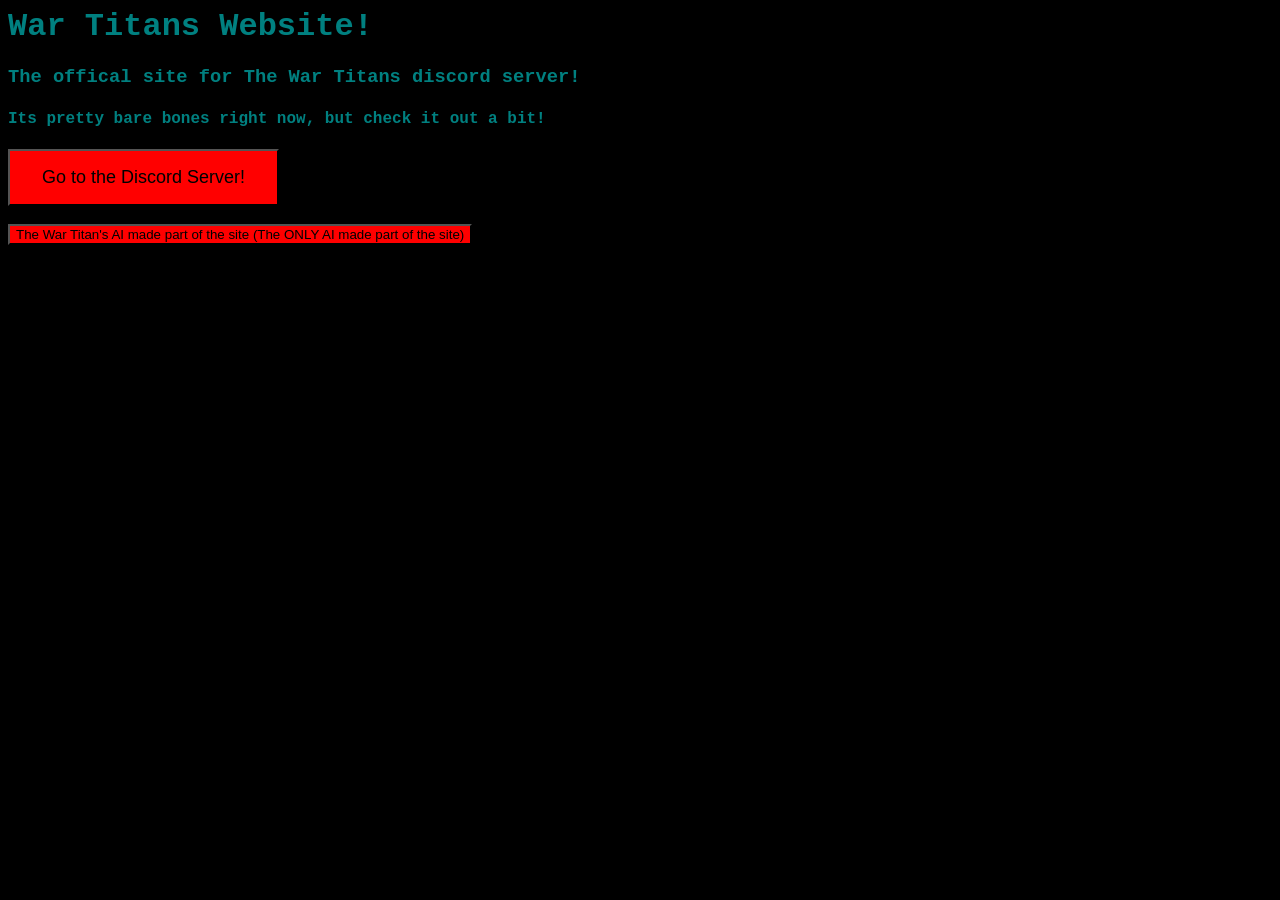
<file: index.html>
<html>
  <head>
    <link href="style.css" rel="stylesheet">
    <title>War Titans Web</title>
  </head>
  <body>
    <h1>War Titans Website!</h1>
    <h3>The offical site for The War Titans discord server!</h3>
    <h4>Its pretty bare bones right now, but check it out a bit!</h4>
    <a href="https://discord.gg/stvSXK3VUs" target="_blank"><button class="large-button">Go to the Discord Server!</button></a>
    <br>
    <br>
    <a href="/ai-made"><button>The War Titan's AI made part of the site (The ONLY AI made part of the site)</button></a>
  </body>
  </html>
</file>
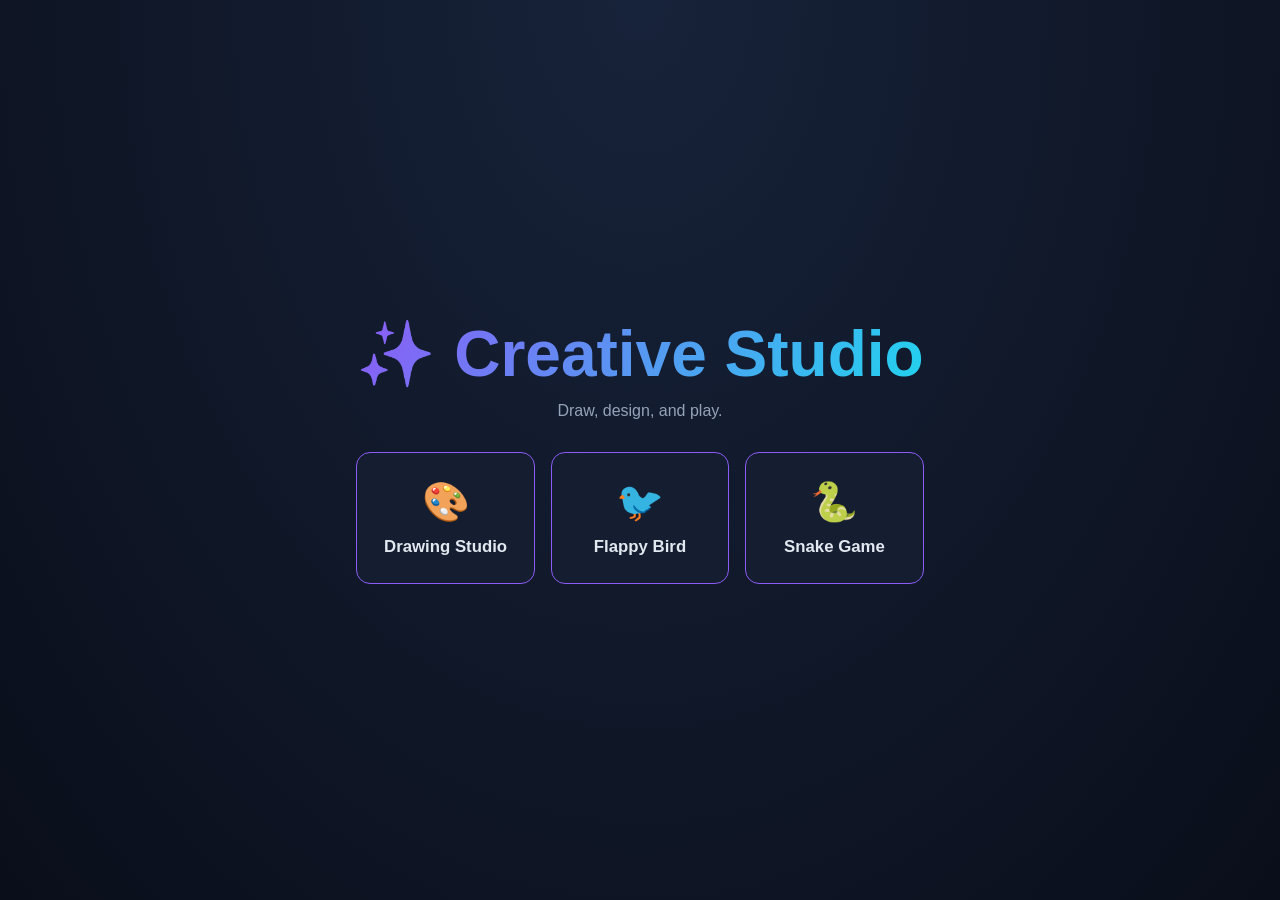
<file: ai-made.html>
<!DOCTYPE html>
<html lang="en">
<head>
  <meta charset="UTF-8" />
  <meta name="viewport" content="width=device-width, initial-scale=1.0" />
  <title>Creative Studio</title>
  <style>
    :root{--bg:#0a0e1a;--panel:#111827;--panel2:#0f172a;--line:#273449;--text:#e2e8f0;--muted:#94a3b8;--purple:#8b5cf6;--cyan:#22d3ee;--red:#ef4444}
    *{box-sizing:border-box}html,body{margin:0;width:100%;height:100%;font-family:Inter,"Segoe UI",sans-serif;background:var(--bg);color:var(--text)}button,input,select{font:inherit}button{color:inherit;cursor:pointer}
    .home{position:fixed;inset:0;z-index:20;display:flex;align-items:center;justify-content:center;text-align:center;background:radial-gradient(ellipse at top,#17233a,var(--bg));padding:20px}.home.hidden{display:none}.home h1{font-size:clamp(2rem,6vw,4rem);margin:0 0 10px;background:linear-gradient(120deg,var(--purple),var(--cyan));color:transparent;background-clip:text}.home p{color:var(--muted);margin:0 0 32px}.home-grid{display:grid;grid-template-columns:repeat(auto-fit,minmax(170px,1fr));gap:16px;max-width:680px}.home button{background:#151d30;border:1px solid var(--purple);border-radius:14px;padding:26px 18px;font-weight:700;font-size:1.05rem}.home button span{display:block;font-size:2.4rem;margin-bottom:12px}
    .studio{display:none;height:100dvh;grid-template-rows:52px 1fr}.studio.active{display:grid}.topbar{display:flex;align-items:center;gap:14px;background:#101827;border-bottom:1px solid var(--line);padding:0 14px}.topbar button,.toolbar button,.panel button,.game-controls button{border:1px solid var(--line);border-radius:7px;background:#182338;padding:7px 10px}.topbar button:hover,.toolbar button:hover,.panel button:hover{border-color:var(--cyan)}.brand{font-weight:750;letter-spacing:.06em}.spacer{flex:1}.status{font-size:.8rem;color:var(--muted)}
    .editor{display:grid;grid-template-columns:58px 260px minmax(0,1fr) 250px;min-height:0}.toolbar{background:var(--panel2);border-right:1px solid var(--line);padding:8px;display:flex;flex-direction:column;gap:7px}.tool{padding:10px 4px!important;font-size:1.15rem}.tool.active{border-color:var(--cyan);background:#173449;box-shadow:inset 0 0 0 1px var(--cyan)}
    .panel{background:var(--panel2);padding:14px;overflow:auto;border-right:1px solid var(--line)}.panel.right{border-right:0;border-left:1px solid var(--line)}.section{border-bottom:1px solid var(--line);padding-bottom:14px;margin-bottom:14px}.section h3{font-size:.72rem;text-transform:uppercase;letter-spacing:.12em;color:var(--muted);margin:0 0 12px}.setting{display:flex;justify-content:space-between;align-items:center;gap:8px;margin:9px 0;font-size:.86rem;color:#cbd5e1}.setting input[type=range]{width:120px;accent-color:var(--cyan)}.setting input[type=color]{width:46px;height:32px;padding:2px;border:1px solid var(--line);border-radius:6px;background:#101827}.swatches{display:flex;gap:8px;margin-top:10px}.swatch{width:24px;height:24px;border-radius:50%;border:2px solid #fff3;cursor:pointer}.tool-note{font-size:.76rem;color:var(--muted);line-height:1.45;margin-top:8px}.file-btn{display:block;text-align:center;padding:9px;margin:7px 0;border:1px solid var(--line);border-radius:7px;background:#182338;font-size:.85rem;cursor:pointer}.file-btn input{display:none}
    .workspace{min-width:0;min-height:0;display:flex;flex-direction:column;background:#070b13}.canvas-toolbar{height:44px;display:flex;align-items:center;gap:8px;padding:0 12px;border-bottom:1px solid var(--line);background:#0d1421}.canvas-toolbar button{padding:5px 9px;border:1px solid var(--line);border-radius:6px;background:#172236}.canvas-toolbar .zoom-label{font-size:.8rem;color:var(--muted);min-width:48px;text-align:center}.canvas-viewport{flex:1;overflow:auto;display:flex;align-items:center;justify-content:center;padding:28px;background-color:#080d17;background-image:radial-gradient(#253149 1px,transparent 1px);background-size:18px 18px;touch-action:none}.canvas-stack{position:relative;flex:none;box-shadow:0 12px 40px #0009;background:white;transform-origin:center center}.layer-canvas{position:absolute;inset:0;width:100%;height:100%;touch-action:none}.layer-row{display:flex;align-items:center;gap:7px;padding:7px;border:1px solid transparent;border-radius:6px;margin:4px 0;background:#141e30;font-size:.82rem}.layer-row.selected{border-color:var(--cyan)}.layer-row .layer-name{flex:1;overflow:hidden;text-overflow:ellipsis;white-space:nowrap;cursor:pointer}.layer-row button{padding:3px 6px;font-size:.75rem}.right{display:flex;flex-direction:column;gap:0}.layers-list{max-height:300px;overflow:auto}.danger{color:#fca5a5!important}.game-view{display:none;width:100vw;height:100dvh}.game-view.active{display:flex;flex-direction:column}.game-screen{flex:1;display:flex;align-items:center;justify-content:center;position:relative;overflow:hidden;background:linear-gradient(135deg,#07111f,#101a2e)}#flappyCanvas,#snakeCanvas{width:min(92vw,720px);height:min(calc(100dvh - 100px),720px);border:2px solid #22d3ee66;border-radius:14px;touch-action:none;background:#0d1b30}.game-controls{position:absolute;bottom:15px;left:50%;transform:translateX(-50%);display:flex;align-items:center;gap:8px;background:#080d17dc;padding:8px;border-radius:10px}.game-controls select{background:#10253b;color:white;padding:6px;border:1px solid var(--line);border-radius:6px}
    @media(max-width:950px){.editor{grid-template-columns:52px 190px minmax(0,1fr)}.panel.right{grid-column:2/4;border-top:1px solid var(--line);border-left:0;display:grid;grid-template-columns:1fr 1fr;gap:12px;max-height:210px}.section{margin:0}.layers-list{max-height:120px}.status{display:none}}
    @media(max-width:620px){.editor{grid-template-columns:48px minmax(0,1fr)}.panel.left{grid-column:2;grid-row:1;max-height:190px;border-right:0;border-bottom:1px solid var(--line);display:grid;grid-template-columns:1fr 1fr;gap:10px}.toolbar{grid-column:1;grid-row:1/3}.workspace{grid-column:2;grid-row:2}.panel.right{grid-column:2;max-height:180px}.brand{font-size:.78rem}.canvas-viewport{padding:12px}}
  </style>
</head>
<body>
  <main class="home" id="home"><div><h1>✨ Creative Studio</h1><p>Draw, design, and play.</p><div class="home-grid"><button onclick="openStudio()"><span>🎨</span>Drawing Studio</button><button onclick="openFlappy()"><span>🐦</span>Flappy Bird</button><button onclick="openSnake()"><span>🐍</span>Snake Game</button></div></div></main>
  <section class="studio" id="studio">
    <header class="topbar"><button onclick="goHome()">← Home</button><div class="brand">🎨 Drawing Studio</div><div class="spacer"></div><span class="status" id="status">Ready · Ctrl/Cmd+Z undo · Ctrl/Cmd+Shift+Z redo</span><button onclick="exportPNG()">Export PNG</button></header>
    <main class="editor">
      <nav class="toolbar" aria-label="Drawing tools">
        <button class="tool active" title="Brush (B)" aria-label="Brush" data-tool="brush">🖌️</button><button class="tool" title="Eraser (E)" aria-label="Eraser" data-tool="eraser">🧽</button><button class="tool" title="Line (L)" aria-label="Line" data-tool="line">╱</button><button class="tool" title="Rectangle (R)" aria-label="Rectangle" data-tool="rect">▭</button><button class="tool" title="Ellipse (O)" aria-label="Ellipse" data-tool="ellipse">◯</button><button class="tool" title="Text (T)" aria-label="Text" data-tool="text">T</button><button class="tool" title="Fill (G)" aria-label="Fill" data-tool="fill">🪣</button><button class="tool" title="Eyedropper (I)" aria-label="Eyedropper" data-tool="eyedropper">💧</button>
      </nav>
      <aside class="panel left">
        <div class="section"><h3>Brush</h3><label class="setting">Size <span><input id="brushSize" type="range" min="1" max="100" value="8"><b id="sizeValue">8</b> px</span></label><label class="setting">Opacity <span><input id="opacity" type="range" min="5" max="100" value="100"><b id="opacityValue">100</b>%</span></label><div class="setting"><label for="colorPicker">Color</label><input id="colorPicker" type="color" value="#172033"></div><div class="swatches"><button class="swatch" style="background:#172033" data-color="#172033" aria-label="Dark"></button><button class="swatch" style="background:#ef4444" data-color="#ef4444" aria-label="Red"></button><button class="swatch" style="background:#f59e0b" data-color="#f59e0b" aria-label="Orange"></button><button class="swatch" style="background:#22d3ee" data-color="#22d3ee" aria-label="Cyan"></button><button class="swatch" style="background:#8b5cf6" data-color="#8b5cf6" aria-label="Purple"></button><button class="swatch" style="background:#34d399" data-color="#34d399" aria-label="Green"></button><button class="swatch" style="background:#ffffff" data-color="#ffffff" aria-label="White"></button></div><p class="tool-note" id="toolHint">Draw freehand with mouse, touch, or stylus. Stylus pressure affects brush size.</p></div>
        <div class="section"><h3>Canvas</h3><label class="setting">Width <input id="canvasWidth" type="number" min="100" max="3000" value="900" style="width:75px"></label><label class="setting">Height <input id="canvasHeight" type="number" min="100" max="3000" value="650" style="width:75px"></label><button id="resizeCanvas">Resize canvas</button><label class="file-btn">Import image<input id="imageFile" type="file" accept="image/*"></label><label class="file-btn">Open image<input id="openFile" type="file" accept="image/*"></label></div>
      </aside>
      <section class="workspace"><div class="canvas-toolbar"><button id="undoBtn" title="Undo">↶ Undo</button><button id="redoBtn" title="Redo">↷ Redo</button><button id="clearBtn">Clear layer</button><div class="spacer"></div><button id="zoomOut">−</button><span class="zoom-label" id="zoomLabel">100%</span><button id="zoomIn">+</button><button id="zoomReset">Fit</button></div><div class="canvas-viewport" id="viewport"><div class="canvas-stack" id="canvasStack"></div></div></section>
      <aside class="panel right"><div class="section"><h3>Layers</h3><div class="layers-list" id="layersList"></div><button id="addLayer">＋ Add layer</button><button id="deleteLayer" class="danger">Delete selected</button></div><div class="section"><h3>Export</h3><button onclick="exportPNG()">Download PNG</button><p class="tool-note">Export combines all visible layers. Imported images are added on their own layer.</p></div></aside>
    </main>
  </section>
  <section class="game-view" id="flappyView"><div class="topbar"><button onclick="goHome()">← Home</button><div class="brand">🐦 Flappy Bird</div></div><div class="game-screen"><canvas id="flappyCanvas" width="720" height="720"></canvas><div class="game-controls"><label>Fall speed <select id="flappyMode" onchange="changeFlappyMode(this.value)"><option value="easy">Slow</option><option value="normal" selected>Normal</option><option value="hard">Fast</option></select></label><button onclick="restartFlappy()">Restart</button></div></div></section>
  <section class="game-view" id="snakeView"><div class="topbar"><button onclick="goHome()">← Home</button><div class="brand">🐍 Snake Game</div></div><div class="game-screen"><canvas id="snakeCanvas" width="720" height="720"></canvas><div class="game-controls"><button onclick="restartSnake()">Restart</button></div></div></section>
  <script>
    // Layered canvas editor: each layer stores its own undo/redo history.
    const stack=document.getElementById('canvasStack'), layersList=document.getElementById('layersList'), viewport=document.getElementById('viewport');
    let layers=[],activeLayerId=null,currentTool='brush',color='#172033',brushSize=8,opacity=1,zoom=1,drawing=false,actionStart=null,baseSnapshot=null,strokePoints=[];
    const toolHints={brush:'Draw freehand with mouse, touch, or stylus. Stylus pressure affects brush size.',eraser:'Erase pixels from the selected layer.',line:'Drag to draw a straight line.',rect:'Drag to draw a rectangle.',ellipse:'Drag to draw an ellipse.',text:'Click the canvas and enter text.',fill:'Click a region to fill it with the selected color.',eyedropper:'Click a visible pixel to pick its color.'};
    function makeLayer(name='Layer '+(layers.length+1), image=null){const c=document.createElement('canvas');c.className='layer-canvas';c.width=+document.getElementById('canvasWidth').value;c.height=+document.getElementById('canvasHeight').value;c.style.zIndex=layers.length;stack.appendChild(c);const layer={id:crypto.randomUUID?.()||String(Date.now()+Math.random()),name,canvas:c,ctx:c.getContext('2d'),visible:true,history:[],redo:[]};layers.push(layer);if(image){const scale=Math.min(c.width/image.width,c.height/image.height);layer.ctx.drawImage(image,(c.width-image.width*scale)/2,(c.height-image.height*scale)/2,image.width*scale,image.height*scale)}saveLayer(layer);selectLayer(layer.id);return layer}
    function saveLayer(layer){layer.history.push(layer.canvas.toDataURL());if(layer.history.length>40)layer.history.shift();layer.redo.length=0}
    function restoreLayer(layer,data){const im=new Image();im.onload=()=>{layer.ctx.clearRect(0,0,layer.canvas.width,layer.canvas.height);layer.ctx.drawImage(im,0,0)};im.src=data}
    function selectLayer(id){activeLayerId=id;renderLayers()}
    function renderLayers(){layersList.replaceChildren();layers.slice().reverse().forEach(l=>{const row=document.createElement('div');row.className='layer-row'+(l.id===activeLayerId?' selected':'');const eye=document.createElement('button');eye.textContent=l.visible?'◉':'○';eye.title='Toggle visibility';eye.onclick=()=>{l.visible=!l.visible;l.canvas.style.display=l.visible?'block':'none';renderLayers()};const name=document.createElement('span');name.className='layer-name';name.textContent=l.name;name.onclick=()=>selectLayer(l.id);name.ondblclick=()=>{const n=prompt('Layer name',l.name);if(n?.trim()){l.name=n.trim();renderLayers()}};row.append(eye,name);layersList.append(row)})}
    function activeLayer(){return layers.find(l=>l.id===activeLayerId)}
    function setTool(tool){currentTool=tool;document.querySelectorAll('.tool').forEach(b=>b.classList.toggle('active',b.dataset.tool===tool));document.getElementById('toolHint').textContent=toolHints[tool]||'';stack.style.cursor=tool==='text'?'text':tool==='eyedropper'?'copy':tool==='fill'?'cell':'crosshair'}
    document.querySelectorAll('.tool').forEach(b=>b.onclick=()=>setTool(b.dataset.tool));document.getElementById('colorPicker').oninput=e=>color=e.target.value;document.querySelectorAll('.swatch').forEach(b=>b.onclick=()=>{color=b.dataset.color;document.getElementById('colorPicker').value=color});
    document.getElementById('brushSize').oninput=e=>{brushSize=+e.target.value;document.getElementById('sizeValue').textContent=brushSize};document.getElementById('opacity').oninput=e=>{opacity=+e.target.value/100;document.getElementById('opacityValue').textContent=e.target.value};
    function renderCanvas(){const l=activeLayer();if(!l)return;const rect=stack.getBoundingClientRect(),r=l.canvas.getBoundingClientRect();return {x:(event.clientX-r.left)*l.canvas.width/r.width,y:(event.clientY-r.top)*l.canvas.height/r.height}}
    function pointFrom(e,l){const r=l.canvas.getBoundingClientRect();return{x:(e.clientX-r.left)*l.canvas.width/r.width,y:(e.clientY-r.top)*l.canvas.height/r.height,pressure:e.pressure||.5}}
    function configureBrush(ctx,eraser=false,pressure=1){ctx.globalAlpha=opacity;ctx.globalCompositeOperation=eraser?'destination-out':'source-over';ctx.strokeStyle=color;ctx.fillStyle=color;ctx.lineWidth=brushSize*(pressure>.05?Math.max(.35,pressure*1.7):1);ctx.lineCap='round';ctx.lineJoin='round'}
    function drawStrokeSegment(ctx,a,b,eraser){configureBrush(ctx,eraser,(a.pressure+b.pressure)/2);ctx.beginPath();ctx.moveTo(a.x,a.y);const mx=(a.x+b.x)/2,my=(a.y+b.y)/2;ctx.quadraticCurveTo(a.x,a.y,mx,my);ctx.stroke();ctx.globalAlpha=1;ctx.globalCompositeOperation='source-over'}
    function restoreBase(layer){if(!baseSnapshot)return;const im=new Image();im.onload=()=>{layer.ctx.clearRect(0,0,layer.canvas.width,layer.canvas.height);layer.ctx.drawImage(im,0,0)};im.src=baseSnapshot}
    function drawShape(layer,p){const c=layer.ctx;c.save();configureBrush(c,false,1);c.beginPath();if(currentTool==='line'){c.moveTo(actionStart.x,actionStart.y);c.lineTo(p.x,p.y);c.stroke()}else if(currentTool==='rect'){c.strokeRect(actionStart.x,actionStart.y,p.x-actionStart.x,p.y-actionStart.y)}else if(currentTool==='ellipse'){c.ellipse((actionStart.x+p.x)/2,(actionStart.y+p.y)/2,Math.abs(p.x-actionStart.x)/2,Math.abs(p.y-actionStart.y)/2,0,0,Math.PI*2);c.stroke()}c.restore();c.globalAlpha=1}
    function fillAt(layer,x,y){const c=layer.ctx,w=layer.canvas.width,h=layer.canvas.height,img=c.getImageData(0,0,w,h),d=img.data,ix=Math.floor(x),iy=Math.floor(y);if(ix<0||iy<0||ix>=w||iy>=h)return;const pos=(iy*w+ix)*4,target=[d[pos],d[pos+1],d[pos+2],d[pos+3]],rgb=color.match(/[\da-f]{2}/gi).map(v=>parseInt(v,16)),replacement=[...rgb,Math.round(opacity*255)];if(target.every((v,i)=>Math.abs(v-replacement[i])<3))return;const todo=[[ix,iy]],seen=new Uint8Array(w*h);while(todo.length){const [px,py]=todo.pop();if(px<0||py<0||px>=w||py>=h)continue;const idx=py*w+px;if(seen[idx])continue;seen[idx]=1;const k=idx*4;if(Math.abs(d[k]-target[0])+Math.abs(d[k+1]-target[1])+Math.abs(d[k+2]-target[2])+Math.abs(d[k+3]-target[3])>48)continue;d[k]=rgb[0];d[k+1]=rgb[1];d[k+2]=rgb[2];d[k+3]=255;todo.push([px+1,py],[px-1,py],[px,py+1],[px,py-1])}c.putImageData(img,0,0)}
    stack.addEventListener('pointerdown',e=>{const l=activeLayer();if(!l||!l.visible)return;stack.setPointerCapture(e.pointerId);const p=pointFrom(e,l);if(currentTool==='eyedropper'){const pixel=l.ctx.getImageData(Math.floor(p.x),Math.floor(p.y),1,1).data;if(pixel[3]){color='#'+[pixel[0],pixel[1],pixel[2]].map(n=>n.toString(16).padStart(2,'0')).join('');document.getElementById('colorPicker').value=color}return}if(currentTool==='text'){const text=prompt('Text to add:');if(text){saveLayer(l);l.ctx.save();l.ctx.globalAlpha=opacity;l.ctx.fillStyle=color;l.ctx.font=`${Math.max(14,brushSize*4)}px sans-serif`;l.ctx.fillText(text,p.x,p.y);l.ctx.restore();saveLayer(l)}return}if(currentTool==='fill'){saveLayer(l);fillAt(l,p.x,p.y);saveLayer(l);return}drawing=true;actionStart=p;strokePoints=[p];baseSnapshot=l.canvas.toDataURL();if(currentTool==='brush'||currentTool==='eraser'){l.ctx.save();l.ctx.globalAlpha=opacity;l.ctx.globalCompositeOperation=currentTool==='eraser'?'destination-out':'source-over';l.ctx.fillStyle=color;l.ctx.beginPath();l.ctx.arc(p.x,p.y,brushSize*(p.pressure>.05?p.pressure:1)/2,0,Math.PI*2);l.ctx.fill();l.ctx.restore()} });
    stack.addEventListener('pointermove',e=>{if(!drawing)return;const l=activeLayer();if(!l)return;const events=e.getCoalescedEvents?.()||[e];for(const ev of events){const p=pointFrom(ev,l);if(currentTool==='brush'||currentTool==='eraser'){drawStrokeSegment(l.ctx,strokePoints[strokePoints.length-1],p,currentTool==='eraser');strokePoints.push(p)}else{restoreBase(l);drawShape(l,p)}}});
    function finishStroke(){if(!drawing)return;drawing=false;const l=activeLayer();if(l){l.ctx.globalAlpha=1;l.ctx.globalCompositeOperation='source-over';saveLayer(l)}baseSnapshot=null;strokePoints=[]}stack.addEventListener('pointerup',finishStroke);stack.addEventListener('pointercancel',finishStroke);stack.addEventListener('lostpointercapture',finishStroke);
    function undo(){const l=activeLayer();if(!l||l.history.length<2)return;l.redo.push(l.history.pop());restoreLayer(l,l.history[l.history.length-1])}function redo(){const l=activeLayer();if(!l||!l.redo.length)return;const state=l.redo.pop();l.history.push(state);restoreLayer(l,state)}document.getElementById('undoBtn').onclick=undo;document.getElementById('redoBtn').onclick=redo;
    document.getElementById('clearBtn').onclick=()=>{const l=activeLayer();if(!l)return;saveLayer(l);l.ctx.clearRect(0,0,l.canvas.width,l.canvas.height);saveLayer(l)};document.getElementById('addLayer').onclick=()=>makeLayer();document.getElementById('deleteLayer').onclick=()=>{if(layers.length<2){alert('Keep at least one layer.');return}const i=layers.findIndex(l=>l.id===activeLayerId);layers[i].canvas.remove();layers.splice(i,1);selectLayer(layers[Math.max(0,i-1)].id)};
    function exportPNG(){const w=layers[0].canvas.width,h=layers[0].canvas.height,out=document.createElement('canvas');out.width=w;out.height=h;const c=out.getContext('2d');layers.forEach(l=>{if(l.visible)c.drawImage(l.canvas,0,0)});const a=document.createElement('a');a.download='artwork.png';a.href=out.toDataURL('image/png');a.click()}
    document.getElementById('imageFile').onchange=e=>{const file=e.target.files[0];if(!file)return;const im=new Image();im.onload=()=>makeLayer(file.name.replace(/\.[^.]+$/,''),im);im.src=URL.createObjectURL(file);e.target.value=''};document.getElementById('openFile').onchange=e=>{const file=e.target.files[0];if(!file)return;const im=new Image();im.onload=()=>{layers.forEach(l=>l.canvas.remove());layers=[];document.getElementById('canvasWidth').value=im.width;document.getElementById('canvasHeight').value=im.height;setCanvasSize(im.width,im.height);makeLayer(file.name,im)};im.src=URL.createObjectURL(file);e.target.value=''};
    function setCanvasSize(w,h){stack.style.width=w+'px';stack.style.height=h+'px';layers.forEach(l=>{const old=document.createElement('canvas');old.width=l.canvas.width;old.height=l.canvas.height;old.getContext('2d').drawImage(l.canvas,0,0);l.canvas.width=w;l.canvas.height=h;l.ctx=l.canvas.getContext('2d');l.ctx.drawImage(old,0,0,w,h);saveLayer(l)})}document.getElementById('resizeCanvas').onclick=()=>{const w=Math.max(100,Math.min(3000,+document.getElementById('canvasWidth').value||900)),h=Math.max(100,Math.min(3000,+document.getElementById('canvasHeight').value||650));document.getElementById('canvasWidth').value=w;document.getElementById('canvasHeight').value=h;setCanvasSize(w,h);fitZoom()};
    function fitZoom(){const w=+document.getElementById('canvasWidth').value,h=+document.getElementById('canvasHeight').value;zoom=Math.min((viewport.clientWidth-40)/w,(viewport.clientHeight-40)/h,1);applyZoom()}function applyZoom(){stack.style.transform=`scale(${zoom})`;document.getElementById('zoomLabel').textContent=Math.round(zoom*100)+'%'}document.getElementById('zoomIn').onclick=()=>{zoom=Math.min(3,zoom*1.2);applyZoom()};document.getElementById('zoomOut').onclick=()=>{zoom=Math.max(.15,zoom/1.2);applyZoom()};document.getElementById('zoomReset').onclick=fitZoom;
    const shortcuts={b:'brush',e:'eraser',l:'line',r:'rect',o:'ellipse',t:'text',g:'fill',i:'eyedropper'};window.addEventListener('keydown',e=>{if(e.target.matches('input,textarea,select'))return;const key=e.key.toLowerCase(),mod=e.ctrlKey||e.metaKey;if(mod&&key==='z'){e.preventDefault();e.shiftKey?redo():undo()}else if(mod&&key==='y'){e.preventDefault();redo()}else if(!mod&&shortcuts[key])setTool(shortcuts[key])});
    function openStudio(){hideViews();document.getElementById('studio').classList.add('active');requestAnimationFrame(fitZoom)}function goHome(){stopGames();hideViews();document.getElementById('home').classList.remove('hidden')}function hideViews(){document.getElementById('home').classList.add('hidden');document.getElementById('studio').classList.remove('active');document.querySelectorAll('.game-view').forEach(v=>v.classList.remove('active'))}makeLayer('Background');
    // Flappy Bird and Snake remain available from the home screen.
    const flappyView=document.getElementById('flappyView'),snakeView=document.getElementById('snakeView');let flappyLoop=null,snakeLoop=null;function stopGames(){if(flappyLoop)cancelAnimationFrame(flappyLoop);if(snakeLoop)clearInterval(snakeLoop);flappyLoop=snakeLoop=null}
    const fc=document.getElementById('flappyCanvas'),fctx=fc.getContext('2d'),modes={easy:{gravity:.22,flap:-5.2},normal:{gravity:.38,flap:-7.2},hard:{gravity:.58,flap:-8.5}};let mode='normal',bird,pipes,score,over,started;function changeFlappyMode(m){mode=modes[m]?m:'normal';restartFlappy()}function restartFlappy(){bird={x:170,y:340,vy:0,r:18};pipes=[];score=0;over=false;started=false;if(flappyLoop)cancelAnimationFrame(flappyLoop);flappyLoop=requestAnimationFrame(flappyFrame)}function flap(){if(over){restartFlappy();return}bird.vy=modes[mode].flap;started=true}fc.addEventListener('pointerdown',flap);window.addEventListener('keydown',e=>{if(flappyView.classList.contains('active')&&(e.code==='Space'||e.code==='ArrowUp')){e.preventDefault();flap()}});function flappyFrame(){fctx.fillStyle='#0d1b30';fctx.fillRect(0,0,720,720);if(started&&!over){bird.vy+=modes[mode].gravity;bird.y+=bird.vy;if(!pipes.length||pipes[pipes.length-1].x<480)pipes.push({x:720,gap:210,top:150+Math.random()*240,passed:false})}pipes.forEach(p=>{if(started&&!over)p.x-=3.3;fctx.fillStyle='#34d399';fctx.fillRect(p.x,0,90,p.top);fctx.fillRect(p.x,p.top+p.gap,90,720-p.top-p.gap);if(!p.passed&&p.x+90<bird.x){p.passed=true;score++}if(bird.x+bird.r>p.x&&bird.x-bird.r<p.x+90&&(bird.y-bird.r<p.top||bird.y+bird.r>p.top+p.gap))over=true});pipes=pipes.filter(p=>p.x>-100);if(bird.y+bird.r>720||bird.y-bird.r<0)over=true;fctx.fillStyle='#fbbf24';fctx.beginPath();fctx.arc(bird.x,bird.y,bird.r,0,7);fctx.fill();fctx.fillStyle='white';fctx.font='bold 30px monospace';fctx.fillText('Score: '+score,20,42);if(!started){fctx.textAlign='center';fctx.fillText('Tap or press Space to flap',360,300);fctx.textAlign='left'}if(over){fctx.textAlign='center';fctx.fillText('Game Over — tap to restart',360,360);fctx.textAlign='left'}flappyLoop=requestAnimationFrame(flappyFrame)}function openFlappy(){hideViews();flappyView.classList.add('active');restartFlappy()}
    const sc=document.getElementById('snakeCanvas'),sctx=sc.getContext('2d');let snake,food,dx,dy,ndx,ndy,sScore,sOver,snakeTouch;function restartSnake(){snake=[{x:12,y:12},{x:11,y:12},{x:10,y:12}];dx=ndx=1;dy=ndy=0;sScore=0;sOver=false;placeFood();if(snakeLoop)clearInterval(snakeLoop);snakeLoop=setInterval(snakeTick,110)}function placeFood(){do{food={x:Math.floor(Math.random()*24),y:Math.floor(Math.random()*24)}}while(snake.some(p=>p.x===food.x&&p.y===food.y))}function setDir(x,y){if(x===-dx&&y===-dy)return;ndx=x;ndy=y}function snakeTick(){if(!sOver){dx=ndx;dy=ndy;const h={x:snake[0].x+dx,y:snake[0].y+dy};if(h.x<0||h.x>=24||h.y<0||h.y>=24||snake.some(p=>p.x===h.x&&p.y===h.y))sOver=true;else{snake.unshift(h);if(h.x===food.x&&h.y===food.y){sScore++;placeFood()}else snake.pop()}}drawSnake()}function drawSnake(){sctx.fillStyle='#091426';sctx.fillRect(0,0,720,720);sctx.fillStyle='#ef4444';sctx.fillRect(food.x*30+4,food.y*30+4,22,22);snake.forEach((p,i)=>{sctx.fillStyle=i?'#34d399':'#22d3ee';sctx.fillRect(p.x*30+2,p.y*30+2,26,26)});sctx.fillStyle='white';sctx.font='bold 28px monospace';sctx.fillText('Score: '+sScore,18,38);if(sOver){sctx.textAlign='center';sctx.fillText('Game Over — Restart',360,360);sctx.textAlign='left'}}window.addEventListener('keydown',e=>{if(!snakeView.classList.contains('active'))return;const dirs={ArrowUp:[0,-1],ArrowDown:[0,1],ArrowLeft:[-1,0],ArrowRight:[1,0]};if(dirs[e.key]){e.preventDefault();setDir(...dirs[e.key])}});sc.addEventListener('pointerdown',e=>snakeTouch={x:e.clientX,y:e.clientY});sc.addEventListener('pointerup',e=>{if(!snakeTouch)return;const ax=e.clientX-snakeTouch.x,ay=e.clientY-snakeTouch.y;if(Math.abs(ax)>Math.abs(ay))setDir(ax>0?1:-1,0);else setDir(0,ay>0?1:-1);snakeTouch=null});function openSnake(){hideViews();snakeView.classList.add('active');restartSnake()}
  </script>
</body>
</html>
</file>
<file: style.css>
/*Body is the background.*/
 body {
  background-color: black;
  font-family: 'Courier New', Courier, monospace;
}
/*Everything else is the elements they apply to.*/
p {
  color: teal;
}
h1 {
  color: teal;
}
h2 {
  color: teal;
}
h3 {
  color: teal;
}
h4 {
  color: teal;
}
h5 {
  color: teal;
}
h6 {
  color: teal;
}
ul {
  color: teal;
}
li {
  color: teal;
}
ol {
  color: teal;
}  
button {
 background-color: red;
 color: black;
}
/*Classes here!*/
.large-button {
  padding: 16px 32px; 
  font-size: 18px;
</file>
